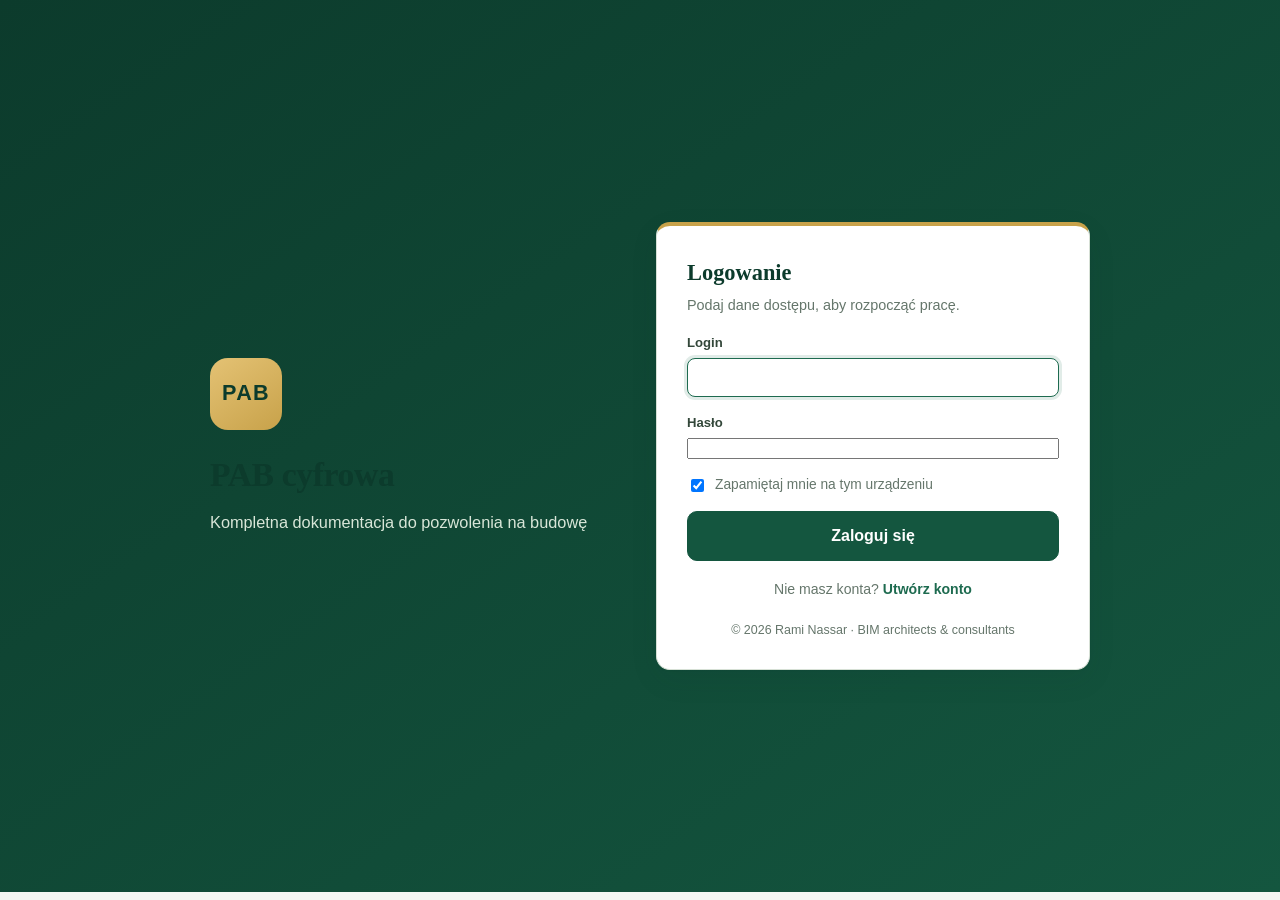
<file: index.html>
<!doctype html>
<html lang="pl">
<head>
<meta charset="utf-8">
<meta name="viewport" content="width=device-width, initial-scale=1">
<meta name="theme-color" content="#0C3B2C">
<meta name="description" content="PAB cyfrowa – kompletna dokumentacja do pozwolenia na budowę: PZT, PAB, wniosek, oświadczenie, BIOZ i załączniki. Wersja przeglądarkowa.">
<title>PAB cyfrowa – dokumentacja do pozwolenia na budowę</title>
<link rel="icon" href="favicon.svg" type="image/svg+xml">
<link rel="stylesheet" href="app.css?v=1.9.19">
</head>
<body>
<div id="app">
  <div class="boot">
    <span class="logo">PAB</span>
    <p>Wczytywanie programu…</p>
  </div>
</div>
<noscript>
  <div class="panel" style="margin:24px">
    <h2>JavaScript jest wyłączony</h2>
    <p>Ta wersja programu działa w całości w przeglądarce i wymaga włączonego JavaScriptu.</p>
  </div>
</noscript>

<script defer src="js/fields.js?v=1.9.19"></script>
<script defer src="js/zip.js?v=1.9.19"></script>
<script defer src="js/theme.js?v=1.9.19"></script>
<script defer src="js/pdf.js?v=1.9.19"></script>
<script defer src="js/docx.js?v=1.9.19"></script>
<script defer src="js/render.js?v=1.9.19"></script>
<script defer src="js/boot.js?v=1.9.19"></script>
<script defer src="js/auth.js?v=1.9.19"></script>
<script defer src="js/app.js?v=1.9.19"></script>
</body>
</html>
</file>
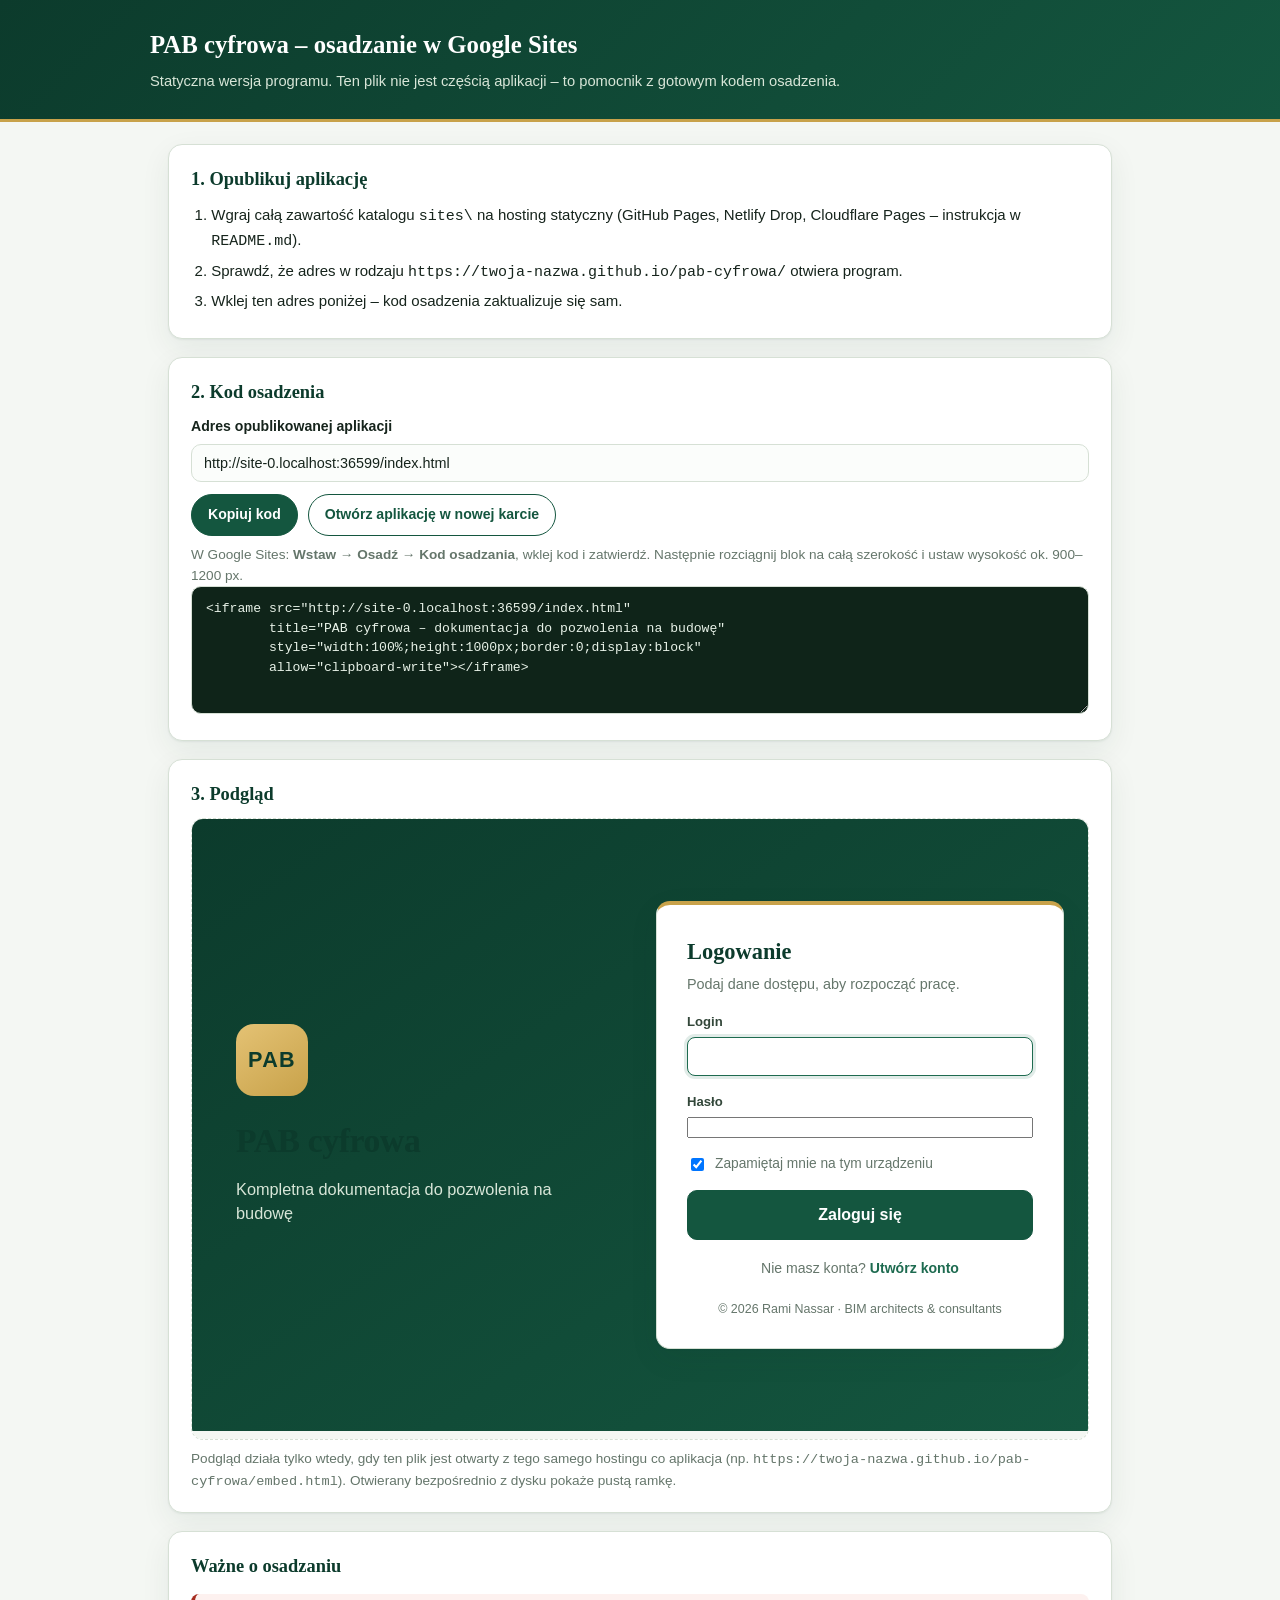
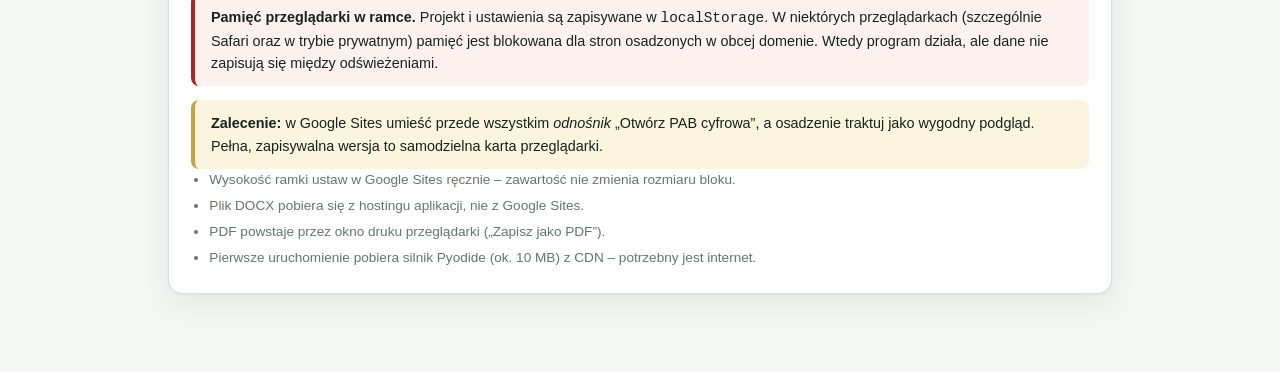
<file: embed.html>
<!doctype html>
<html lang="pl">
<head>
<meta charset="utf-8">
<meta name="viewport" content="width=device-width, initial-scale=1">
<title>PAB cyfrowa – osadzanie w Google Sites</title>
<style>
  :root {
    --green-deep: #0c3b2c;
    --green: #14563f;
    --green-mid: #1e6b50;
    --green-soft: #e6efe6;
    --gold: #c8a24a;
    --gold-pale: #fbf4df;
    --bg: #f4f7f3;
    --card: #ffffff;
    --ink: #16241c;
    --muted: #65766b;
    --border: #d6e0d5;
    --danger: #a62b1f;
    --radius: 14px;
    --shadow: 0 1px 2px rgba(12, 59, 44, 0.06), 0 10px 30px rgba(12, 59, 44, 0.07);
  }
  * { box-sizing: border-box; }
  body {
    margin: 0;
    background: var(--bg);
    color: var(--ink);
    font-family: "Segoe UI", Roboto, "Helvetica Neue", Arial, sans-serif;
    font-size: 15px;
    line-height: 1.55;
  }
  header {
    background: linear-gradient(135deg, var(--green-deep), var(--green));
    color: #fff;
    padding: 26px 22px;
    border-bottom: 3px solid var(--gold);
  }
  header .wrap, main { max-width: 980px; margin: 0 auto; }
  header h1 { margin: 0; font-family: Georgia, "Times New Roman", serif; font-size: 1.55rem; }
  header p { margin: 6px 0 0; color: #d8e6d8; font-size: 0.92rem; }
  main { padding: 22px 18px 60px; }
  h2 {
    font-family: Georgia, "Times New Roman", serif;
    color: var(--green-deep);
    font-size: 1.15rem;
    margin: 0 0 0.5em;
  }
  .panel {
    background: var(--card);
    border: 1px solid var(--border);
    border-radius: var(--radius);
    box-shadow: var(--shadow);
    padding: 20px 22px;
    margin: 0 0 18px;
  }
  ol, ul { margin: 0 0 0.4em; padding-left: 1.35em; }
  li { margin-bottom: 0.35em; }
  code, pre, textarea { font-family: "Cascadia Mono", Consolas, "Courier New", monospace; }
  label { display: block; font-weight: 600; font-size: 0.88rem; margin-bottom: 6px; }
  input[type="url"] {
    width: 100%;
    padding: 10px 12px;
    font-size: 0.9rem;
    border: 1px solid var(--border);
    border-radius: 10px;
    background: #fbfdfb;
    color: var(--ink);
  }
  input[type="url"]:focus { outline: 2px solid var(--green-mid); outline-offset: 1px; }
  textarea {
    width: 100%;
    min-height: 128px;
    resize: vertical;
    padding: 12px 14px;
    font-size: 0.82rem;
    line-height: 1.5;
    border: 1px solid var(--border);
    border-radius: 10px;
    background: #0f2419;
    color: #e8f2e8;
  }
  .row { display: flex; flex-wrap: wrap; gap: 10px; align-items: center; margin-top: 12px; }
  button {
    font: inherit;
    font-size: 0.88rem;
    font-weight: 600;
    padding: 9px 16px;
    border-radius: 999px;
    border: 1px solid var(--green);
    background: var(--green);
    color: #fff;
    cursor: pointer;
  }
  button.ghost { background: #fff; color: var(--green); }
  button:hover { filter: brightness(1.08); }
  .note {
    border-left: 4px solid var(--gold);
    background: var(--gold-pale);
    padding: 12px 16px;
    border-radius: 8px;
    font-size: 0.9rem;
    margin: 14px 0 0;
  }
  .warn {
    border-left: 4px solid var(--danger);
    background: #fdf1ef;
    padding: 12px 16px;
    border-radius: 8px;
    font-size: 0.9rem;
    margin: 14px 0 0;
  }
  .frame-box {
    border: 1px dashed var(--border);
    border-radius: 12px;
    overflow: hidden;
    background: #fff;
  }
  iframe { display: block; width: 100%; height: 620px; border: 0; }
  .hint { color: var(--muted); font-size: 0.85rem; margin: 8px 0 0; }
  .small { font-size: 0.85rem; color: var(--muted); }
  a { color: var(--green-mid); }
</style>
</head>
<body>
<header>
  <div class="wrap">
    <h1>PAB cyfrowa – osadzanie w Google Sites</h1>
    <p>Statyczna wersja programu. Ten plik nie jest częścią aplikacji – to pomocnik z gotowym kodem osadzenia.</p>
  </div>
</header>

<main>
  <section class="panel">
    <h2>1. Opublikuj aplikację</h2>
    <ol>
      <li>Wgraj całą zawartość katalogu <code>sites\</code> na hosting statyczny
        (GitHub Pages, Netlify Drop, Cloudflare Pages – instrukcja w <code>README.md</code>).</li>
      <li>Sprawdź, że adres w rodzaju
        <code>https://twoja-nazwa.github.io/pab-cyfrowa/</code> otwiera program.</li>
      <li>Wklej ten adres poniżej – kod osadzenia zaktualizuje się sam.</li>
    </ol>
  </section>

  <section class="panel">
    <h2>2. Kod osadzenia</h2>
    <label for="url">Adres opublikowanej aplikacji</label>
    <input id="url" type="url" spellcheck="false" autocomplete="off">
    <div class="row">
      <button id="copy" type="button">Kopiuj kod</button>
      <button id="open" type="button" class="ghost">Otwórz aplikację w nowej karcie</button>
      <span id="status" class="small" role="status" aria-live="polite"></span>
    </div>
    <p class="hint">W Google Sites: <strong>Wstaw → Osadź → Kod osadzania</strong>, wklej kod i zatwierdź.
      Następnie rozciągnij blok na całą szerokość i ustaw wysokość ok. 900–1200&nbsp;px.</p>
    <textarea id="snippet" readonly spellcheck="false"></textarea>
  </section>

  <section class="panel">
    <h2>3. Podgląd</h2>
    <div class="frame-box">
      <iframe id="preview" title="Podgląd PAB cyfrowa"></iframe>
    </div>
    <p class="hint">Podgląd działa tylko wtedy, gdy ten plik jest otwarty z tego samego hostingu
      co aplikacja (np. <code>https://twoja-nazwa.github.io/pab-cyfrowa/embed.html</code>).
      Otwierany bezpośrednio z dysku pokaże pustą ramkę.</p>
  </section>

  <section class="panel">
    <h2>Ważne o osadzaniu</h2>
    <div class="warn">
      <strong>Pamięć przeglądarki w ramce.</strong> Projekt i ustawienia są zapisywane
      w <code>localStorage</code>. W niektórych przeglądarkach (szczególnie Safari oraz w trybie
      prywatnym) pamięć jest blokowana dla stron osadzonych w obcej domenie. Wtedy program
      działa, ale dane nie zapisują się między odświeżeniami.
    </div>
    <div class="note">
      <strong>Zalecenie:</strong> w Google Sites umieść przede wszystkim <em>odnośnik</em>
      „Otwórz PAB cyfrowa”, a osadzenie traktuj jako wygodny podgląd. Pełna, zapisywalna
      wersja to samodzielna karta przeglądarki.
    </div>
    <ul class="small">
      <li>Wysokość ramki ustaw w Google Sites ręcznie – zawartość nie zmienia rozmiaru bloku.</li>
      <li>Plik DOCX pobiera się z hostingu aplikacji, nie z Google Sites.</li>
      <li>PDF powstaje przez okno druku przeglądarki („Zapisz jako PDF”).</li>
      <li>Pierwsze uruchomienie pobiera silnik Pyodide (ok. 10&nbsp;MB) z CDN – potrzebny jest internet.</li>
    </ul>
  </section>
</main>

<script>
(function () {
  "use strict";

  var input = document.getElementById("url");
  var snippet = document.getElementById("snippet");
  var preview = document.getElementById("preview");
  var status = document.getElementById("status");

  function target() {
    var value = (input.value || "").trim();
    if (!value) return "";
    if (!/^https?:\/\//i.test(value)) value = "https://" + value;
    return value;
  }

  function code() {
    var src = target() || "https://twoja-nazwa.github.io/pab-cyfrowa/";
    return (
      '<iframe src="' + src + '"\n' +
      '        title="PAB cyfrowa – dokumentacja do pozwolenia na budowę"\n' +
      '        style="width:100%;height:1000px;border:0;display:block"\n' +
      '        allow="clipboard-write"></iframe>'
    );
  }

  function refresh() {
    snippet.value = code();
    var src = target();
    if (src) preview.src = src;
    document.getElementById("open").disabled = !src;
  }

  function flash(text) {
    status.textContent = text;
    setTimeout(function () { status.textContent = ""; }, 2500);
  }

  document.getElementById("copy").addEventListener("click", function () {
    snippet.select();
    snippet.setSelectionRange(0, snippet.value.length);
    var done = function () { flash("Skopiowano do schowka."); };
    var fail = function () {
      try { document.execCommand("copy"); done(); }
      catch (err) { flash("Zaznacz kod i skopiuj ręcznie (Ctrl+C)."); }
    };
    if (navigator.clipboard && navigator.clipboard.writeText) {
      navigator.clipboard.writeText(snippet.value).then(done, fail);
    } else {
      fail();
    }
  });

  document.getElementById("open").addEventListener("click", function () {
    var src = target();
    if (src) window.open(src, "_blank", "noopener");
  });

  input.addEventListener("input", refresh);

  try {
    input.value = new URL("index.html", location.href).href;
  } catch (err) {
    input.value = "";
  }
  refresh();
})();
</script>
</body>
</html>
</file>
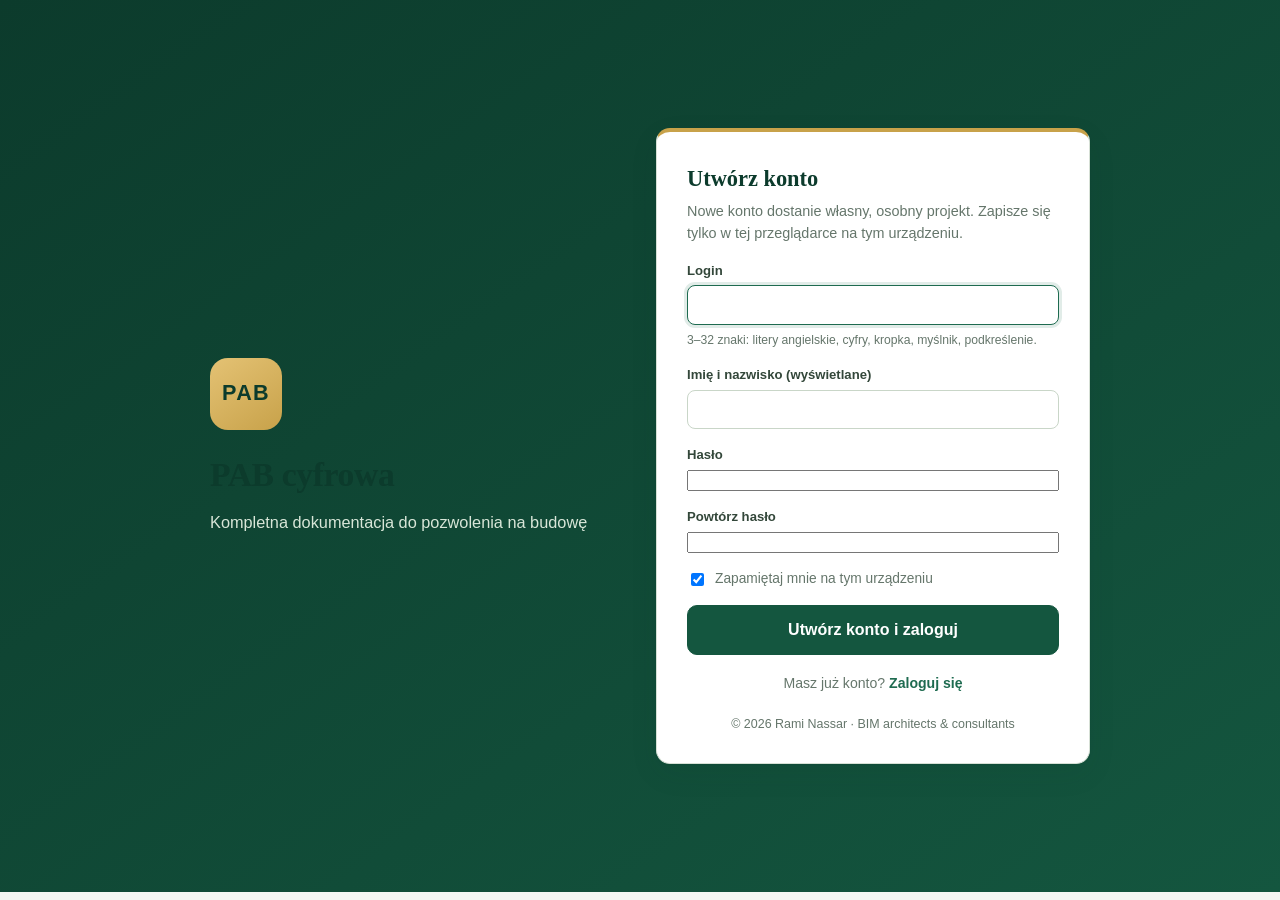
<file: rejestracja.html>
<!doctype html>
<html lang="pl">
<head>
<meta charset="utf-8">
<meta name="viewport" content="width=device-width, initial-scale=1">
<meta name="theme-color" content="#0C3B2C">
<meta name="description" content="PAB cyfrowa – utwórz konto i zacznij przygotowywać dokumentację do pozwolenia na budowę: PZT, PAB, wniosek, oświadczenie, BIOZ i załączniki.">
<title>Utwórz konto – PAB cyfrowa</title>
<link rel="icon" href="favicon.svg" type="image/svg+xml">
<link rel="stylesheet" href="app.css?v=1.9.19">
</head>
<body>
<div id="app">
  <div class="boot">
    <span class="logo">PAB</span>
    <p>Wczytywanie…</p>
  </div>
</div>
<noscript>
  <div class="panel" style="margin:24px">
    <h2>JavaScript jest wyłączony</h2>
    <p>Ta wersja programu działa w całości w przeglądarce i wymaga włączonego JavaScriptu.</p>
  </div>
</noscript>

<script defer src="js/fields.js?v=1.9.19"></script>
<script defer src="js/auth.js?v=1.9.19"></script>
<script defer src="js/register.js?v=1.9.19"></script>
</body>
</html>
</file>
<file: app.css>
/* ==========================================================================
   PAB cyfrowa – wersja Google Sites
   app.css – motyw zielono-złoty, układ aplikacji i wygląd podglądu A4.
   ========================================================================== */

:root {
  --green-deep: #0c3b2c;
  --green: #14563f;
  --green-mid: #1e6b50;
  --green-soft: #e6efe6;
  --green-pale: #f2f7f1;
  --nav-bg: #eaf1e9;
  --gold: #c8a24a;
  --gold-bright: #e4c274;
  --gold-pale: #fbf4df;
  --gold-text: #8a6b20;
  --bg: #f4f7f3;
  --card: #ffffff;
  --ink: #16241c;
  --muted: #65766b;
  --border: #d6e0d5;
  --success: #1e7b45;
  --warn: #9a6b12;
  --danger: #a62b1f;
  --radius: 14px;
  --shadow: 0 1px 2px rgba(12, 59, 44, 0.06), 0 10px 30px rgba(12, 59, 44, 0.07);
}

* { box-sizing: border-box; }

html { -webkit-text-size-adjust: 100%; }

body {
  margin: 0;
  background: var(--bg);
  color: var(--ink);
  font-family: "Segoe UI", Roboto, "Helvetica Neue", Arial, sans-serif;
  font-size: 15px;
  line-height: 1.5;
}

a { color: var(--green-mid); text-decoration: none; }
a:hover { text-decoration: underline; }

h1, h2, h3 { font-family: Georgia, "Times New Roman", serif; color: var(--green-deep); margin: 0 0 0.4em; }
h1 { font-size: 1.65rem; letter-spacing: -0.01em; }
h2 { font-size: 1.15rem; }
h3 { font-size: 1rem; }
p { margin: 0 0 0.8em; }
small { font-size: 0.82rem; }

/* --- szkielet ------------------------------------------------------------ */

#app { min-height: 100vh; display: flex; flex-direction: column; }

.topbar {
  position: sticky;
  top: 0;
  z-index: 40;
  display: flex;
  align-items: center;
  gap: 16px;
  padding: 10px 22px;
  background: linear-gradient(100deg, var(--green-deep), var(--green) 62%, var(--green-mid));
  color: #fff;
  box-shadow: 0 2px 14px rgba(12, 59, 44, 0.24);
}
.brand { display: flex; align-items: center; gap: 12px; color: #fff; min-width: 0; }
.brand:hover { text-decoration: none; }
.logo {
  display: inline-flex;
  align-items: center;
  justify-content: center;
  width: 42px;
  height: 42px;
  border-radius: 11px;
  background: linear-gradient(145deg, var(--gold-bright), var(--gold));
  color: var(--green-deep);
  font-family: Georgia, serif;
  font-weight: 700;
  font-size: 0.95rem;
  letter-spacing: 0.04em;
  box-shadow: inset 0 0 0 1px rgba(255, 255, 255, 0.35);
  flex: none;
}
.brand-text { display: flex; flex-direction: column; line-height: 1.2; min-width: 0; }
.brand-text strong { font-size: 1.02rem; letter-spacing: 0.01em; }
.brand-text small { color: rgba(255, 255, 255, 0.72); font-size: 0.74rem; white-space: nowrap; overflow: hidden; text-overflow: ellipsis; }
.topbar-tools { margin-left: auto; display: flex; align-items: center; gap: 8px; flex-wrap: wrap; justify-content: flex-end; }

.chip {
  display: inline-block;
  padding: 3px 9px;
  border-radius: 999px;
  background: rgba(255, 255, 255, 0.12);
  border: 1px solid rgba(255, 255, 255, 0.22);
  font-size: 0.72rem;
  color: rgba(255, 255, 255, 0.9);
  white-space: nowrap;
}
.chip.ready { background: rgba(228, 194, 116, 0.22); border-color: rgba(228, 194, 116, 0.5); color: #fdf4dc; }
.chip.error { background: rgba(255, 160, 140, 0.2); border-color: rgba(255, 160, 140, 0.5); }
.chip.save.flash { background: rgba(228, 194, 116, 0.35); }
.chip.user { max-width: 180px; overflow: hidden; text-overflow: ellipsis; font-weight: 600; color: #fdf4dc; border-color: rgba(228, 194, 116, 0.5); }

.project-picker { display: inline-flex; align-items: center; gap: 6px; font-size: 0.74rem; color: rgba(255, 255, 255, 0.85); }
.project-picker select {
  max-width: 180px;
  padding: 4px 8px;
  border-radius: 8px;
  border: 1px solid rgba(255, 255, 255, 0.35);
  background: rgba(255, 255, 255, 0.14);
  color: #fff;
  font: inherit;
  font-size: 0.78rem;
}
.project-picker select option { color: #1d3327; background: #fff; }

.badge {
  display: inline-block;
  padding: 4px 11px;
  border-radius: 999px;
  font-size: 0.74rem;
  font-weight: 600;
  color: #fff;
  border: 1px solid rgba(255, 255, 255, 0.25);
  background: rgba(255, 255, 255, 0.14);
  white-space: nowrap;
}
.badge:hover { text-decoration: none; }
.badge.ok { background: var(--gold); border-color: var(--gold-bright); color: var(--green-deep); }
.badge.trial { background: rgba(228, 194, 116, 0.2); border-color: rgba(228, 194, 116, 0.55); }
.badge.bad { background: var(--danger); border-color: #d0604f; }

.steps {
  display: flex;
  gap: 4px;
  overflow-x: auto;
  padding: 8px 18px;
  background: var(--nav-bg);
  border-bottom: 1px solid var(--border);
  scrollbar-width: thin;
}
.step {
  flex: none;
  display: flex;
  flex-direction: column;
  gap: 1px;
  padding: 7px 13px;
  border-radius: 10px;
  color: var(--muted);
  border: 1px solid transparent;
  white-space: nowrap;
}
.step span { font-size: 0.86rem; font-weight: 600; }
.step small { font-size: 0.68rem; opacity: 0.75; }
.step:hover { background: #fff; text-decoration: none; color: var(--green); }
.step.active { background: #fff; border-color: var(--border); color: var(--green-deep); box-shadow: 0 1px 3px rgba(12, 59, 44, 0.08); }
.step.active span { color: var(--green-deep); }

main {
  flex: 1;
  width: 100%;
  max-width: 1180px;
  margin: 0 auto;
  padding: 22px 18px 48px;
}

.footer {
  display: flex;
  flex-wrap: wrap;
  gap: 8px 20px;
  justify-content: space-between;
  padding: 16px 22px;
  border-top: 1px solid var(--border);
  background: #fff;
  color: var(--muted);
  font-size: 0.78rem;
}
.footer a { color: var(--green-mid); }

/* --- przyciski ----------------------------------------------------------- */

.btn {
  display: inline-flex;
  align-items: center;
  justify-content: center;
  gap: 7px;
  padding: 9px 16px;
  border-radius: 10px;
  border: 1px solid var(--border);
  background: #fff;
  color: var(--green-deep);
  font: inherit;
  font-size: 0.9rem;
  font-weight: 600;
  cursor: pointer;
  transition: background 0.15s, border-color 0.15s, transform 0.05s;
  white-space: nowrap;
}
.btn:hover { background: var(--green-pale); border-color: #bcd0bb; text-decoration: none; }
.btn:active { transform: translateY(1px); }
.btn.primary { background: var(--green); border-color: var(--green); color: #fff; }
.btn.primary:hover { background: var(--green-mid); border-color: var(--green-mid); }
.btn.danger { color: var(--danger); border-color: #e4c4bf; }
.btn.danger:hover { background: #fdf0ee; }
.btn.small { padding: 6px 11px; font-size: 0.82rem; border-radius: 8px; }
.btn.file { position: relative; }
.btn[disabled] { opacity: 0.55; cursor: not-allowed; }
.link {
  border: 0;
  background: none;
  color: var(--green-mid);
  font: inherit;
  font-size: 0.78rem;
  font-weight: 700;
  cursor: pointer;
  padding: 2px 4px;
  text-decoration: underline;
}
.link:hover { color: var(--green-deep); }
.icon {
  border: 1px solid var(--border);
  background: #fff;
  color: var(--danger);
  border-radius: 7px;
  width: 27px;
  height: 27px;
  line-height: 1;
  cursor: pointer;
  font-size: 0.8rem;
}
.icon:hover { background: #fdf0ee; }

/* --- strona startowa ----------------------------------------------------- */

.hero {
  display: grid;
  grid-template-columns: minmax(0, 1.55fr) minmax(0, 0.85fr);
  gap: 18px;
  margin-bottom: 22px;
}
.hero-text {
  background: linear-gradient(135deg, #ffffff, var(--green-pale));
  border: 1px solid var(--border);
  border-radius: var(--radius);
  padding: 26px 28px;
  box-shadow: var(--shadow);
}
.hero-text h1 { font-size: 1.85rem; margin-bottom: 0.35em; }
.hero-text p { color: var(--muted); max-width: 62ch; }
.hero-actions { display: flex; flex-wrap: wrap; gap: 9px; margin-top: 16px; }

.hero-card {
  background: var(--green-deep);
  color: #eaf3ec;
  border-radius: var(--radius);
  padding: 22px;
  box-shadow: var(--shadow);
  display: flex;
  flex-direction: column;
  align-items: center;
  text-align: center;
  justify-content: center;
}
.hero-card h2 { color: #fff; font-size: 1rem; margin: 12px 0 4px; }
.hero-card p { color: rgba(234, 243, 236, 0.78); font-size: 0.82rem; margin: 0; }
.hero-card .small { margin-top: 8px; font-size: 0.74rem; color: rgba(234, 243, 236, 0.66); }
.hero-card .ok { color: var(--gold-bright); }

.ring {
  --pct: 0;
  width: 96px;
  height: 96px;
  border-radius: 50%;
  display: grid;
  place-items: center;
  background: conic-gradient(var(--gold) calc(var(--pct) * 1%), rgba(255, 255, 255, 0.14) 0);
  position: relative;
}
.ring::before {
  content: "";
  position: absolute;
  inset: 8px;
  border-radius: 50%;
  background: var(--green-deep);
}
.ring span { position: relative; font-size: 1.15rem; font-weight: 700; color: #fff; }

.cards {
  display: grid;
  grid-template-columns: repeat(auto-fill, minmax(230px, 1fr));
  gap: 14px;
  margin-bottom: 22px;
}
.card {
  display: flex;
  flex-direction: column;
  gap: 4px;
  background: var(--card);
  border: 1px solid var(--border);
  border-radius: var(--radius);
  padding: 16px 17px;
  color: var(--ink);
  box-shadow: 0 1px 2px rgba(12, 59, 44, 0.05);
  transition: border-color 0.15s, transform 0.12s, box-shadow 0.15s;
}
.card:hover { text-decoration: none; border-color: var(--gold); transform: translateY(-1px); box-shadow: var(--shadow); }
.card h3 { margin: 0; font-size: 0.98rem; }
.card p { margin: 0; font-size: 0.82rem; color: var(--muted); }
.card-go { margin-top: auto; padding-top: 10px; font-size: 0.78rem; font-weight: 700; color: var(--gold-text); }

/* --- panele i formularze ------------------------------------------------- */

.panel {
  background: var(--card);
  border: 1px solid var(--border);
  border-radius: var(--radius);
  padding: 20px 22px;
  margin-bottom: 16px;
  box-shadow: 0 1px 2px rgba(12, 59, 44, 0.05);
}
.panel.tinted { background: var(--gold-pale); border-color: #ecdcb3; }
.panel > h2:first-child, .panel > h3:first-child { margin-top: 0; }
.panel-head { display: flex; align-items: center; justify-content: space-between; gap: 12px; flex-wrap: wrap; margin-bottom: 10px; }
.panel-head h2 { margin: 0; }

.page-head {
  display: flex;
  align-items: flex-end;
  justify-content: space-between;
  gap: 14px;
  flex-wrap: wrap;
  margin-bottom: 16px;
}
.page-head h1 { margin: 0 0 2px; }
.page-head p { margin: 0; color: var(--muted); font-size: 0.88rem; }
.head-actions { display: flex; gap: 8px; flex-wrap: wrap; align-items: center; }
.theme-inline { display: inline-flex; align-items: center; gap: 6px; font-size: 0.85rem; color: var(--muted); }
.theme-inline select { width: auto; min-width: 170px; }
.theme-panel { margin-bottom: 16px; }
.theme-row { display: flex; align-items: center; gap: 10px; flex-wrap: wrap; }
.theme-row label { font-weight: 600; color: #33473a; }
.theme-row select { width: auto; min-width: 210px; }
#theme-opis { margin: 8px 0 0; }

.grid { display: grid; grid-template-columns: repeat(2, minmax(0, 1fr)); gap: 14px 18px; }
.field { display: flex; flex-direction: column; gap: 5px; min-width: 0; }
.field.wide { grid-column: 1 / -1; }
.field-label { font-size: 0.82rem; font-weight: 600; color: #33473a; }
.req { color: var(--danger); font-weight: 700; }
.hint { color: var(--muted); font-size: 0.75rem; line-height: 1.35; }

input[type="text"], input[type="number"], input[inputmode], select, textarea {
  width: 100%;
  padding: 8px 10px;
  border: 1px solid #c9d6c8;
  border-radius: 8px;
  background: #fff;
  color: var(--ink);
  font: inherit;
  font-size: 0.9rem;
  transition: border-color 0.15s, box-shadow 0.15s;
}
input:focus, select:focus, textarea:focus {
  outline: none;
  border-color: var(--green-mid);
  box-shadow: 0 0 0 3px rgba(30, 107, 80, 0.13);
}
textarea { resize: vertical; min-height: 68px; line-height: 1.45; }
select { appearance: none; background-image: linear-gradient(45deg, transparent 50%, var(--muted) 50%), linear-gradient(135deg, var(--muted) 50%, transparent 50%); background-position: calc(100% - 16px) 52%, calc(100% - 11px) 52%; background-size: 5px 5px, 5px 5px; background-repeat: no-repeat; padding-right: 30px; }
select.inline { width: auto; min-width: 260px; }

.checks { display: flex; flex-wrap: wrap; gap: 6px 16px; padding-top: 3px; }
.check { display: inline-flex; align-items: flex-start; gap: 7px; font-size: 0.85rem; color: #2b3d32; cursor: pointer; }
.check input { margin: 3px 0 0; accent-color: var(--green-mid); }
.switch { display: inline-flex; align-items: center; gap: 10px; cursor: pointer; }
.switch input { position: absolute; opacity: 0; width: 0; height: 0; }
.switch span { width: 44px; height: 24px; border-radius: 999px; background: #cfd9ce; position: relative; transition: background 0.18s; flex: none; }
.switch span::after { content: ""; position: absolute; top: 3px; left: 3px; width: 18px; height: 18px; border-radius: 50%; background: #fff; box-shadow: 0 1px 3px rgba(0, 0, 0, 0.25); transition: transform 0.18s; }
.switch input:checked + span { background: var(--green-mid); }
.switch input:checked + span::after { transform: translateX(20px); }
.switch input:focus-visible + span { box-shadow: 0 0 0 3px rgba(30, 107, 80, 0.25); }

/* --- tabele edycyjne ----------------------------------------------------- */

.table-editor { overflow-x: auto; margin: 0 -4px; }
.table-editor table { width: 100%; border-collapse: collapse; min-width: 620px; }
.table-editor th {
  text-align: left;
  font-size: 0.74rem;
  text-transform: uppercase;
  letter-spacing: 0.04em;
  color: var(--muted);
  padding: 0 6px 7px;
  border-bottom: 1px solid var(--border);
  white-space: nowrap;
}
.table-editor td { padding: 5px 6px; border-bottom: 1px solid #eef3ed; vertical-align: middle; }
.table-editor tr:last-child td { border-bottom: 0; }
.table-editor td.tight { width: 36px; text-align: right; }
.table-editor td.num input { text-align: right; }
.table-editor td.c { text-align: center; }
.table-editor input[type="text"], .table-editor input[inputmode], .table-editor select { font-size: 0.85rem; padding: 6px 8px; }
.table-editor input[type="checkbox"] { accent-color: var(--green-mid); width: 17px; height: 17px; }
.project-table table { min-width: 780px; }
.project-table input[type="text"] { min-width: 150px; max-width: 210px; }
.project-table .row-actions { margin-top: 0; gap: 6px; }

.empty { color: var(--muted); font-size: 0.88rem; font-style: italic; }

/* --- statystyki ---------------------------------------------------------- */

.stats { display: grid; grid-template-columns: repeat(auto-fit, minmax(140px, 1fr)); gap: 10px; }
.stat { background: var(--green-pale); border: 1px solid #dbe7da; border-radius: 10px; padding: 10px 12px; }
.stat span { display: block; font-size: 0.72rem; color: var(--muted); text-transform: uppercase; letter-spacing: 0.03em; }
.stat strong { display: block; font-size: 1rem; color: var(--green-deep); }

/* --- eksport / płatności -------------------------------------------------- */

.row-actions { display: flex; flex-wrap: wrap; gap: 9px; margin-top: 8px; }
.price-grid { display: grid; grid-template-columns: repeat(auto-fit, minmax(150px, 1fr)); gap: 10px; margin: 14px 0; }
.price-card {
  display: flex;
  flex-direction: column;
  gap: 2px;
  padding: 12px 14px;
  border: 1px solid var(--border);
  border-radius: 10px;
  background: var(--green-pale);
}
.price-name { font-size: 0.78rem; color: var(--muted); text-transform: uppercase; letter-spacing: 0.03em; }
.price-value { font-size: 1.5rem; color: var(--green-deep); }
.price-note { font-size: 0.72rem; color: var(--muted); }
.pay-list { display: flex; flex-direction: column; gap: 8px; }
.pay-doc { border: 1px solid var(--border); border-radius: 10px; padding: 12px 14px; background: #fff; }
.pay-doc-head { display: flex; justify-content: space-between; align-items: baseline; gap: 12px; flex-wrap: wrap; }
.pay-state { font-size: 0.75rem; color: var(--muted); }
.pay-state.ok { color: var(--success); font-weight: 700; }
.pay-doc-actions { display: flex; flex-wrap: wrap; gap: 8px; align-items: center; margin-top: 9px; }
.pay-modal {
  position: fixed;
  inset: 0;
  z-index: 100;
  display: flex;
  align-items: center;
  justify-content: center;
  padding: 20px;
  background: rgba(5, 25, 18, 0.6);
}
.pay-modal-card {
  position: relative;
  width: min(620px, 100%);
  max-height: 90vh;
  overflow: auto;
  background: #fff;
  border-radius: 14px;
  padding: 26px;
  box-shadow: 0 24px 70px rgba(0, 0, 0, 0.35);
}
.pay-modal-card h2 { margin: 0 0 8px; }
.pay-close {
  position: absolute;
  top: 10px;
  right: 14px;
  border: 0;
  background: none;
  font-size: 1.8rem;
  line-height: 1;
  color: var(--muted);
  cursor: pointer;
}
.pay-modal-options { display: flex; flex-wrap: wrap; gap: 8px; }
.word-list {
  margin: 12px 0;
  max-height: 320px;
  overflow: auto;
  border: 1px solid var(--border);
  border-radius: 10px;
  padding: 6px 10px;
}
.word-row {
  display: flex;
  align-items: flex-start;
  gap: 9px;
  padding: 5px 2px;
  cursor: pointer;
}
.word-row + .word-row { border-top: 1px solid var(--border); }
.word-row input { margin-top: 3px; flex: none; }
.word-row span { overflow-wrap: anywhere; }
.word-warn { color: #8A6B20; }
.pay-confirm { margin-top: 16px; border-top: 1px solid var(--border); padding-top: 12px; }
.pay-confirm p { margin: 8px 0 0; }

/* --- kontrola ------------------------------------------------------------ */

.check.bad { border-left: 5px solid var(--danger); }
.check.warn { border-left: 5px solid var(--gold); }
.check.ok { border-left: 5px solid var(--success); }
.issues { list-style: none; margin: 0; padding: 0; display: flex; flex-direction: column; gap: 8px; }
.issues li { border-radius: 8px; background: var(--green-pale); overflow: hidden; }
.issues li.error { background: #fdf1ef; }
.issues li.warn { background: var(--gold-pale); }
.issues li.info { background: #f1f6fa; }
.issue-link { width: 100%; display: flex; gap: 10px; align-items: flex-start; font: inherit; font-size: 0.88rem; color: inherit; text-align: left; background: transparent; border: 0; border-radius: 8px; padding: 8px 10px; cursor: pointer; }
.issue-link:hover { background: rgba(255, 255, 255, 0.55); }
.issue-link:focus-visible { outline: 2px solid var(--gold); outline-offset: -2px; }
.issue-text { flex: 1 1 auto; }
.issue-go { flex: none; color: var(--muted); font-weight: 700; }
.issues .tag { flex: none; font-size: 0.68rem; font-weight: 700; text-transform: uppercase; letter-spacing: 0.05em; padding: 2px 7px; border-radius: 999px; background: #fff; border: 1px solid var(--border); color: var(--muted); }
.issues li.error .tag { color: var(--danger); border-color: #e8c6c0; }
.issues li.warn .tag { color: var(--gold-text); border-color: #e6d5a8; }
.issue-focus { outline: 2px solid var(--gold); outline-offset: 2px; border-radius: 6px; background: var(--gold-pale); box-shadow: 0 0 0 5px rgba(218, 165, 32, 0.18); }
tr.issue-focus { background: var(--gold-pale); }

/* --- o programie -------------------------------------------------------- */

.lic-grid { display: grid; grid-template-columns: repeat(auto-fit, minmax(160px, 1fr)); gap: 10px; margin-top: 12px; }
.about-brand { display: flex; align-items: center; gap: 14px; margin-bottom: 14px; }
.about-brand .logo { width: 56px; height: 56px; font-size: 1.1rem; }
.about-brand h2 { margin: 0; }
.about-brand p { margin: 0; color: var(--muted); font-size: 0.86rem; }

/* --- podgląd dokumentu --------------------------------------------------- */

.preview-stage { margin-top: 4px; }
.paper {
  background: #fff;
  border: 1px solid var(--border);
  border-radius: 6px;
  box-shadow: var(--shadow);
  padding: 34px 42px 44px;
  max-width: 210mm;
  margin: 0 auto;
  position: relative;
  overflow: hidden;
  color: var(--pab-ink, #111);
  font-family: var(--pab-body, "Times New Roman", Times, serif);
  font-size: var(--pab-size, 11pt);
  line-height: var(--pab-leading, 1.35);
}

.paper .doc-watermark {
  position: absolute;
  top: 50%;
  left: 50%;
  transform: translate(-50%, -50%) rotate(-32deg);
  font-family: var(--pab-head, Arial, sans-serif);
  font-size: 26pt;
  font-weight: 700;
  line-height: 1.15;
  text-align: center;
  color: var(--pab-watermark, #1f3864);
  opacity: 0.11;
  white-space: nowrap;
  pointer-events: none;
  z-index: 0;
}
.paper .doc-cover, .paper .doc-toc, .paper .doc-body,
.paper .doc-collection-item { position: relative; z-index: 1; }

.paper .doc-collection-item + .doc-collection-item {
  margin-top: 14mm;
  padding-top: 10mm;
  border-top: 2px solid var(--pab-rule, #bfbfbf);
  page-break-before: always;
  break-before: page;
}
.paper .doc-collection-title {
  margin: 0 0 8mm;
  padding-bottom: 3mm;
  border-bottom: var(--pab-cover-rule, 1pt) solid var(--pab-h1, #1f3864);
  text-align: center;
  font-family: var(--pab-head, Arial, sans-serif);
  font-size: 16pt;
  color: var(--pab-h1, #1f3864);
}

.paper .doc-cover { padding-bottom: 8mm; }
.paper .doc-part { text-align: center; font-family: var(--pab-head, Arial, sans-serif); font-size: 10pt; font-weight: 700; color: var(--pab-faint, #7f7f7f); margin-top: 4mm; }
.paper .doc-element { text-align: center; font-family: var(--pab-head, Arial, sans-serif); font-size: 17pt; color: var(--pab-h1, #1f3864); margin: 4mm 0 2mm; }
.paper .doc-type { text-align: center; font-family: var(--pab-head, Arial, sans-serif); font-size: 11pt; color: var(--pab-meta, #404040); border-bottom: var(--pab-cover-rule, 1pt) solid var(--pab-h1, #1f3864); padding-bottom: 4mm; margin: 0 0 6mm; }
.paper .doc-name { text-align: center; font-family: var(--pab-head, Arial, sans-serif); font-size: 14pt; font-weight: 700; margin: 0 0 8mm; }
.paper table.doc-meta { width: 100%; border-collapse: collapse; margin-bottom: 8mm; font-size: 9.5pt; }
.paper table.doc-meta th, .paper table.doc-meta td { border: 0.5pt solid var(--pab-rule, #bfbfbf); padding: 1.4mm 2mm; text-align: left; vertical-align: top; }
.paper table.doc-meta th { background: var(--pab-label-fill, #f2f5fa); width: 25%; font-weight: 700; }
.paper table.doc-sign { width: 100%; border-collapse: collapse; font-size: 8.5pt; }
.paper table.doc-sign th, .paper table.doc-sign td { border: 0.5pt solid var(--pab-grid, #7f7f7f); padding: 1.4mm 2mm; vertical-align: top; text-align: left; }
.paper table.doc-sign th { background: var(--pab-head-fill, #e7ecf5); text-align: center; }
.paper .doc-sign .b { font-weight: 700; }
.paper .doc-sign .spec { display: block; font-size: 8pt; color: var(--pab-muted, #595959); }
.paper table.doc-sign .c { text-align: center; }
.paper .sign-cell { height: 11mm; }
.paper .doc-foot { margin-top: 12mm; text-align: right; font-size: 9pt; }
.paper .doc-foot .b { font-weight: 700; font-size: 9.5pt; }
.paper .doc-foot .small { font-size: 8pt; color: var(--pab-muted, #595959); }
.paper .doc-foot .i { font-style: italic; }
.paper .doc-toc { margin: 0 0 6mm; }
.paper .doc-toc-title { font-family: var(--pab-head, Arial, sans-serif); font-size: var(--pab-h1-size, 14pt); margin: 0 0 5mm; }
.paper .doc-toc ol { list-style: none; padding: 0; margin: 0; font-size: 10.5pt; }
.paper .doc-toc li { margin: 0 0 1.4mm; }
.paper .doc-toc li.lvl2 { margin-left: 6mm; font-size: 10pt; color: var(--pab-muted, #595959); }
.paper .doc-toc a { color: var(--pab-ink, #111); text-decoration: none; }
.paper .doc-h1 { font-family: var(--pab-head, Arial, sans-serif); font-size: var(--pab-h1-size, 14pt); color: var(--pab-h1, #1f3864); margin: 7mm 0 3mm; padding-bottom: 1mm; border-bottom: var(--pab-h1-rule, 0.5pt) solid var(--pab-soft-rule, #d9d9d9); }
.paper .doc-h2 { font-family: var(--pab-head, Arial, sans-serif); font-size: var(--pab-h2-size, 11.5pt); color: var(--pab-h2, #2f5496); margin: 5mm 0 2mm; }
.paper p { margin: 0 0 2.6mm; text-align: justify; }
.paper ul, .paper ol { margin: 0 0 3mm; padding-left: 6mm; }
.paper li { margin-bottom: 1mm; text-align: justify; }
.paper .doc-table-wrap { margin: 2mm 0 4mm; }
.paper .doc-table { width: 100%; border-collapse: collapse; font-size: 8.5pt; }
.paper .doc-table th, .paper .doc-table td { border: 0.5pt solid var(--pab-grid, #8c8c8c); padding: 1.3mm 1.6mm; vertical-align: top; }
.paper .doc-table th { background: var(--pab-head-fill, #e7ecf5); font-weight: 700; text-align: center; }
.paper .doc-caption { font-family: var(--pab-head, Arial, sans-serif); font-size: 9pt; font-weight: 700; color: var(--pab-meta, #404040); margin: 3mm 0 1mm; }
.paper .doc-note { border: 0.5pt solid var(--pab-note-rule, #c9c9c9); background: var(--pab-note-fill, #f7f7f7); padding: 2.4mm 3mm; font-size: 9pt; font-style: italic; color: var(--pab-ink, #333); margin: 3mm 0 4mm; text-align: justify; }
.paper .doc-signblock { margin: 6mm 0 4mm; text-align: right; font-family: var(--pab-head, Arial, sans-serif); font-size: 10pt; line-height: 1.6; }
.paper .doc-pagebreak { height: 0; border-top: 1px dashed var(--pab-rule, #d0d0d0); margin: 6mm 0; }
.paper .doc-body { font-family: var(--pab-body, "Times New Roman", Times, serif); font-size: var(--pab-size, 11pt); line-height: var(--pab-leading, 1.35); }

/* --- nakładki ------------------------------------------------------------ */

.toast {
  position: fixed;
  left: 50%;
  bottom: 26px;
  transform: translate(-50%, 20px);
  max-width: min(560px, calc(100vw - 32px));
  padding: 11px 18px;
  border-radius: 10px;
  background: var(--green-deep);
  color: #fff;
  font-size: 0.86rem;
  box-shadow: 0 10px 30px rgba(0, 0, 0, 0.22);
  opacity: 0;
  pointer-events: none;
  transition: opacity 0.2s, transform 0.2s;
  z-index: 90;
}
.toast.show { opacity: 1; transform: translate(-50%, 0); }
.toast.err { background: var(--danger); }
.toast.ok { background: var(--success); }

#busy {
  position: fixed;
  inset: 0;
  display: none;
  place-items: center;
  background: rgba(12, 59, 44, 0.42);
  backdrop-filter: blur(2px);
  z-index: 95;
}
#busy.show { display: grid; }
.busy-card {
  background: #fff;
  border-radius: 14px;
  padding: 24px 30px;
  text-align: center;
  box-shadow: 0 20px 50px rgba(0, 0, 0, 0.3);
  min-width: 240px;
}
.busy-card p { margin: 12px 0 0; font-size: 0.88rem; color: var(--muted); }
.spinner {
  width: 34px;
  height: 34px;
  margin: 0 auto;
  border-radius: 50%;
  border: 3px solid var(--green-soft);
  border-top-color: var(--green-mid);
  animation: spin 0.9s linear infinite;
}
@keyframes spin { to { transform: rotate(360deg); } }

/* --- okno potwierdzenia (zamiast natywnego confirm) ---------------------- */
#ask {
  position: fixed;
  inset: 0;
  display: none;
  place-items: center;
  background: rgba(12, 59, 44, 0.42);
  backdrop-filter: blur(2px);
  z-index: 96;
}
#ask.show { display: grid; }
.ask-card {
  background: #fff;
  border-radius: 14px;
  padding: 22px 26px;
  box-shadow: 0 20px 50px rgba(0, 0, 0, 0.3);
  max-width: 430px;
  margin: 16px;
}
.ask-msg { margin: 0 0 18px; font-size: 0.95rem; white-space: pre-line; }
.ask-actions { display: flex; flex-wrap: wrap; gap: 10px; justify-content: flex-end; }

.boot { display: grid; place-items: center; gap: 12px; padding: 90px 20px; color: var(--muted); }
.boot .logo { width: 58px; height: 58px; font-size: 1.15rem; }

.small { font-size: 0.82rem; }
.muted { color: var(--muted); }
.ok-text, .ok { color: var(--success); }
.warn { color: var(--warn); }
.err { color: var(--danger); }
.b { font-weight: 700; }
.i { font-style: italic; }

/* --- responsywność ------------------------------------------------------- */

@media (max-width: 900px) {
  .hero { grid-template-columns: 1fr; }
  .grid { grid-template-columns: 1fr; }
  .brand-text small { display: none; }
  main { padding: 16px 12px 40px; }
  .paper { padding: 20px 16px 28px; }
  .topbar { padding: 9px 14px; gap: 10px; }
  .steps { padding: 7px 12px; }
  .chip.save { display: none; }
}

@media print {
  @page {
    size: A4;
    margin: 18mm 16mm 20mm;
    @bottom-center {
      content: "Strona " counter(page) " z " counter(pages);
      font-family: Arial, sans-serif;
      font-size: 8pt;
      color: #595959;
    }
  }
  .topbar, .steps, .footer, .head-actions, .toast, #busy, #ask { display: none !important; }
  body { background: #fff; }
  main { padding: 0; max-width: none; }
  .paper { border: 0; box-shadow: none; padding: 0; max-width: none; }
}

/* --- Ekran logowania ---------------------------------------------------- */
.login-screen {
  min-height: calc(100vh - 8px);
  display: grid;
  place-items: center;
  padding: 24px;
  background: linear-gradient(145deg, var(--green-deep), var(--green));
}
.login-panel {
  width: 100%;
  max-width: 900px;
  display: grid;
  grid-template-columns: 1fr 1fr;
  gap: 32px;
  align-items: center;
}
.login-brand { color: #fff; padding: 20px; }
.login-logo {
  display: grid;
  place-items: center;
  width: 72px;
  height: 72px;
  border-radius: 18px;
  background: linear-gradient(145deg, var(--gold-bright), var(--gold));
  color: var(--green-deep);
  font-weight: 800;
  font-size: 1.35rem;
  letter-spacing: 0.06em;
  margin-bottom: 20px;
}
.login-brand h1 {
  margin: 0 0 10px;
  font-family: Georgia, "Times New Roman", serif;
  font-size: 2.1rem;
}
.login-brand p { margin: 0; color: #d8e6d8; font-size: 1.02rem; }
.login-card {
  background: var(--card);
  border: 1px solid var(--border);
  border-top: 4px solid var(--gold);
  border-radius: var(--radius);
  box-shadow: var(--shadow);
  padding: 30px;
  display: flex;
  flex-direction: column;
  gap: 16px;
}
.login-card h2 { margin: 0; color: var(--green-deep); font-size: 1.4rem; }
.login-sub { margin: -10px 0 0; color: var(--muted); font-size: 0.9rem; }
.login-error {
  background: #fdf0ee;
  border: 1px solid #e4c4bf;
  border-left: 4px solid var(--danger);
  color: var(--danger);
  border-radius: 8px;
  padding: 10px 12px;
  font-size: 0.88rem;
}
.login-remember {
  display: flex;
  align-items: center;
  gap: 8px;
  font-size: 0.86rem;
  color: var(--muted);
  cursor: pointer;
}
.login-submit { justify-content: center; padding: 12px 18px; font-size: 1rem; }
.login-hint { margin: -10px 0 0; color: var(--muted); font-size: 0.76rem; }
.login-switch { margin: 2px 0 0; text-align: center; color: var(--muted); font-size: 0.88rem; }
.login-switch a { color: var(--green-mid); font-weight: 600; text-decoration: none; }
.login-switch a:hover { text-decoration: underline; }
.login-foot { margin: 4px 0 0; text-align: center; color: var(--muted); font-size: 0.78rem; }
@media (max-width: 720px) {
  .login-panel { grid-template-columns: 1fr; gap: 12px; }
  .login-brand { text-align: center; padding: 0; }
  .login-logo { margin-left: auto; margin-right: auto; }
}
</file>
